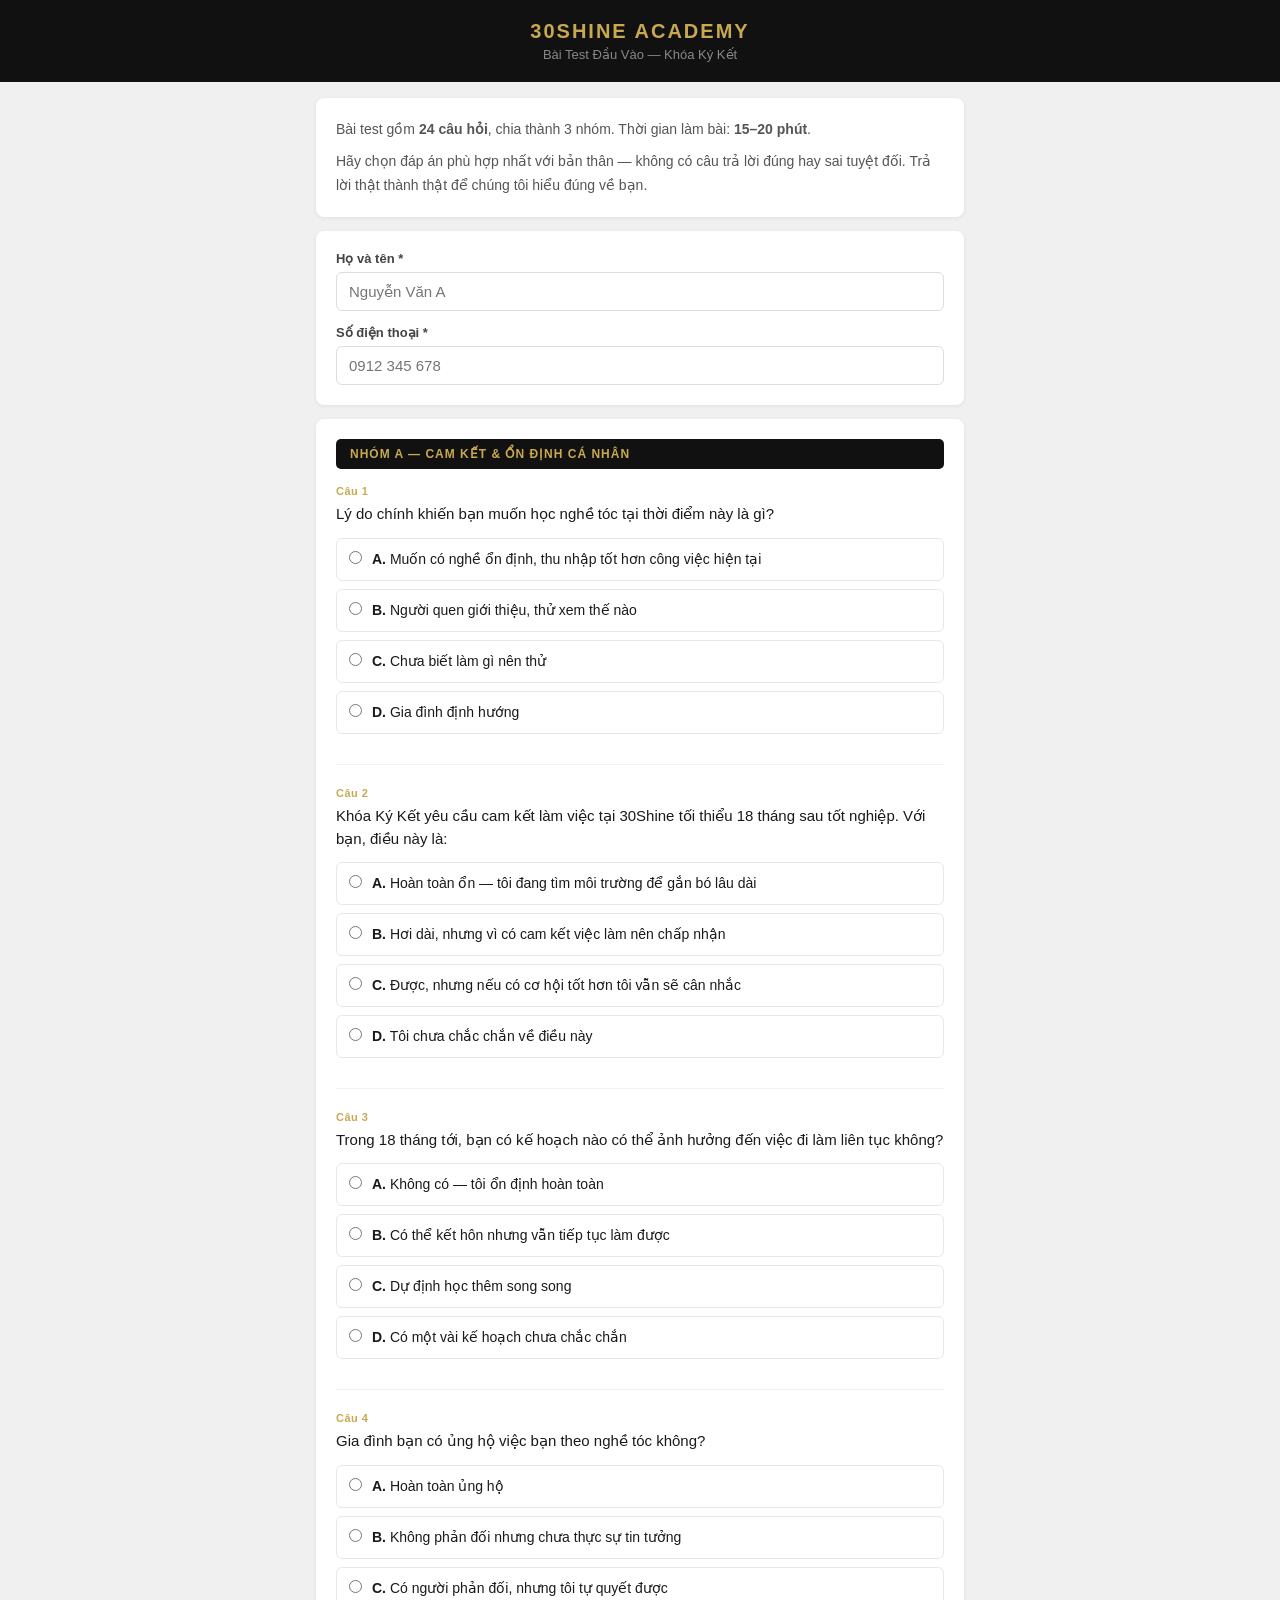
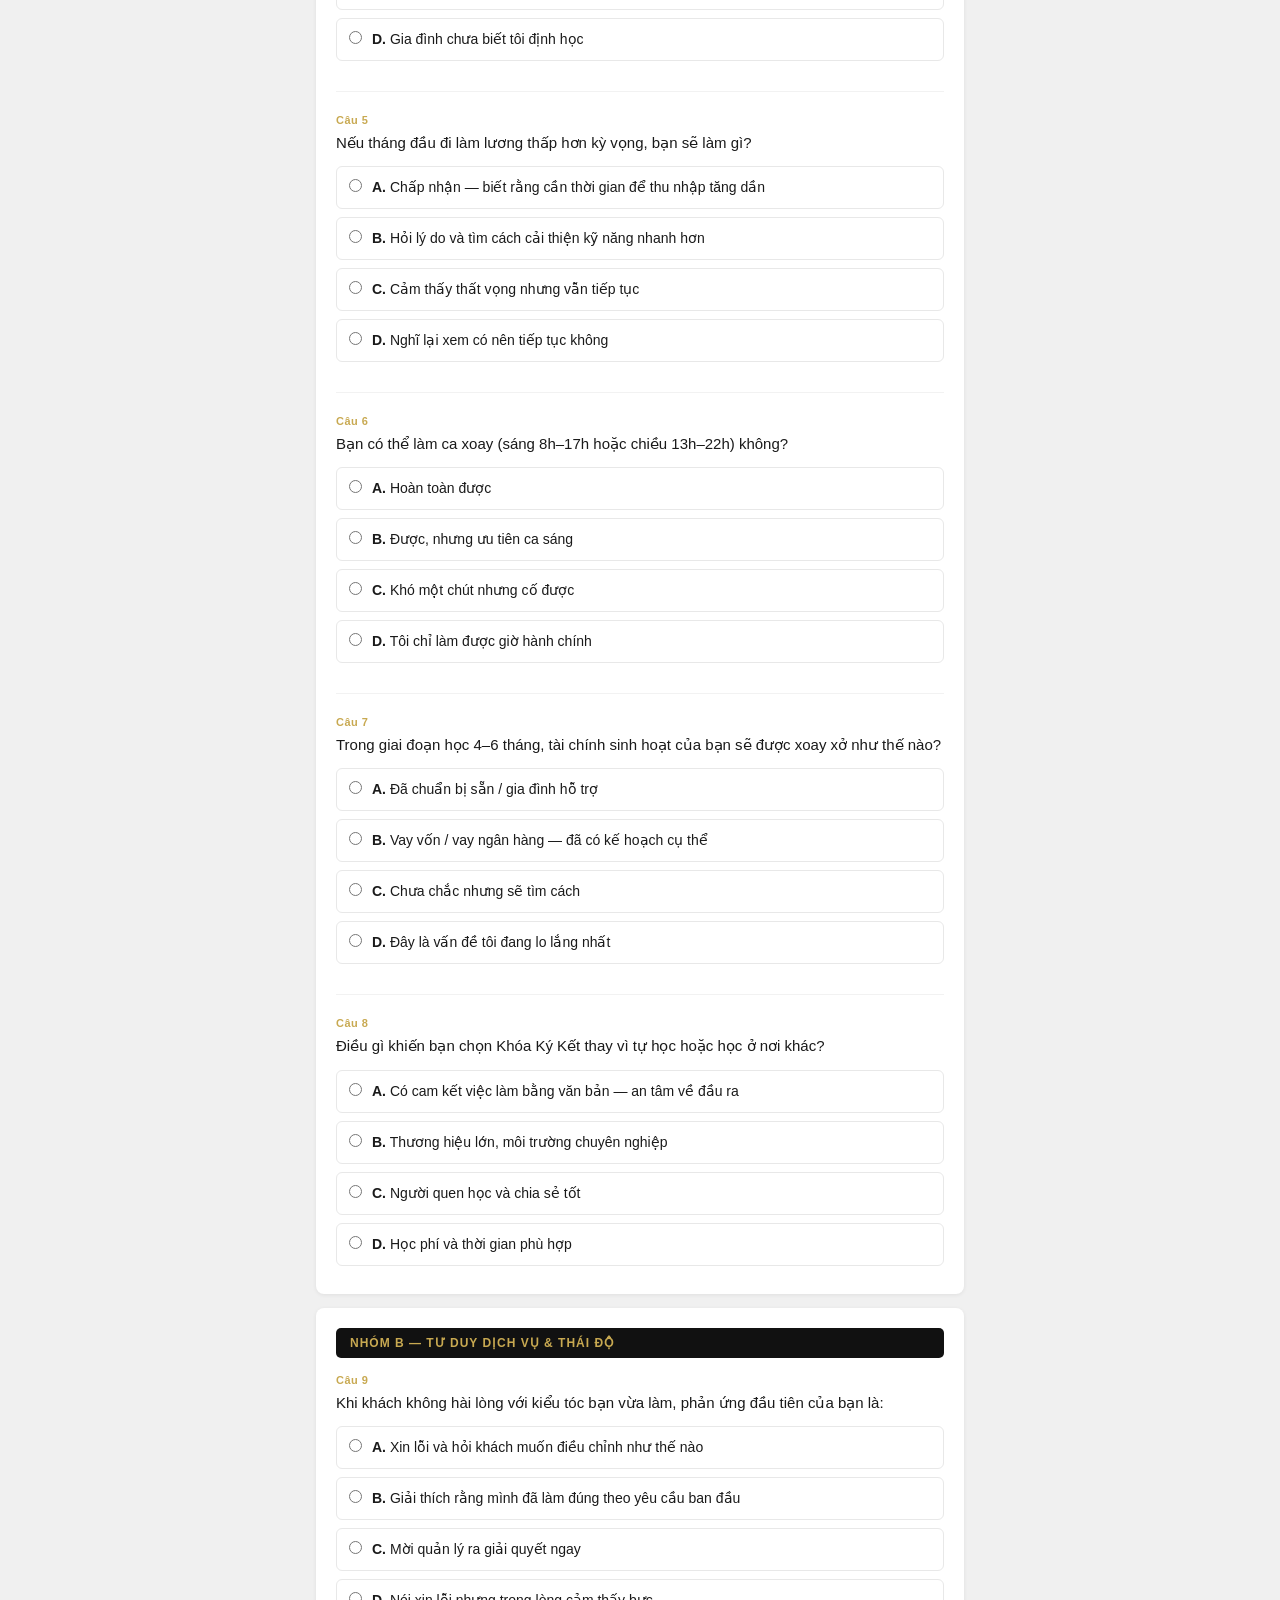
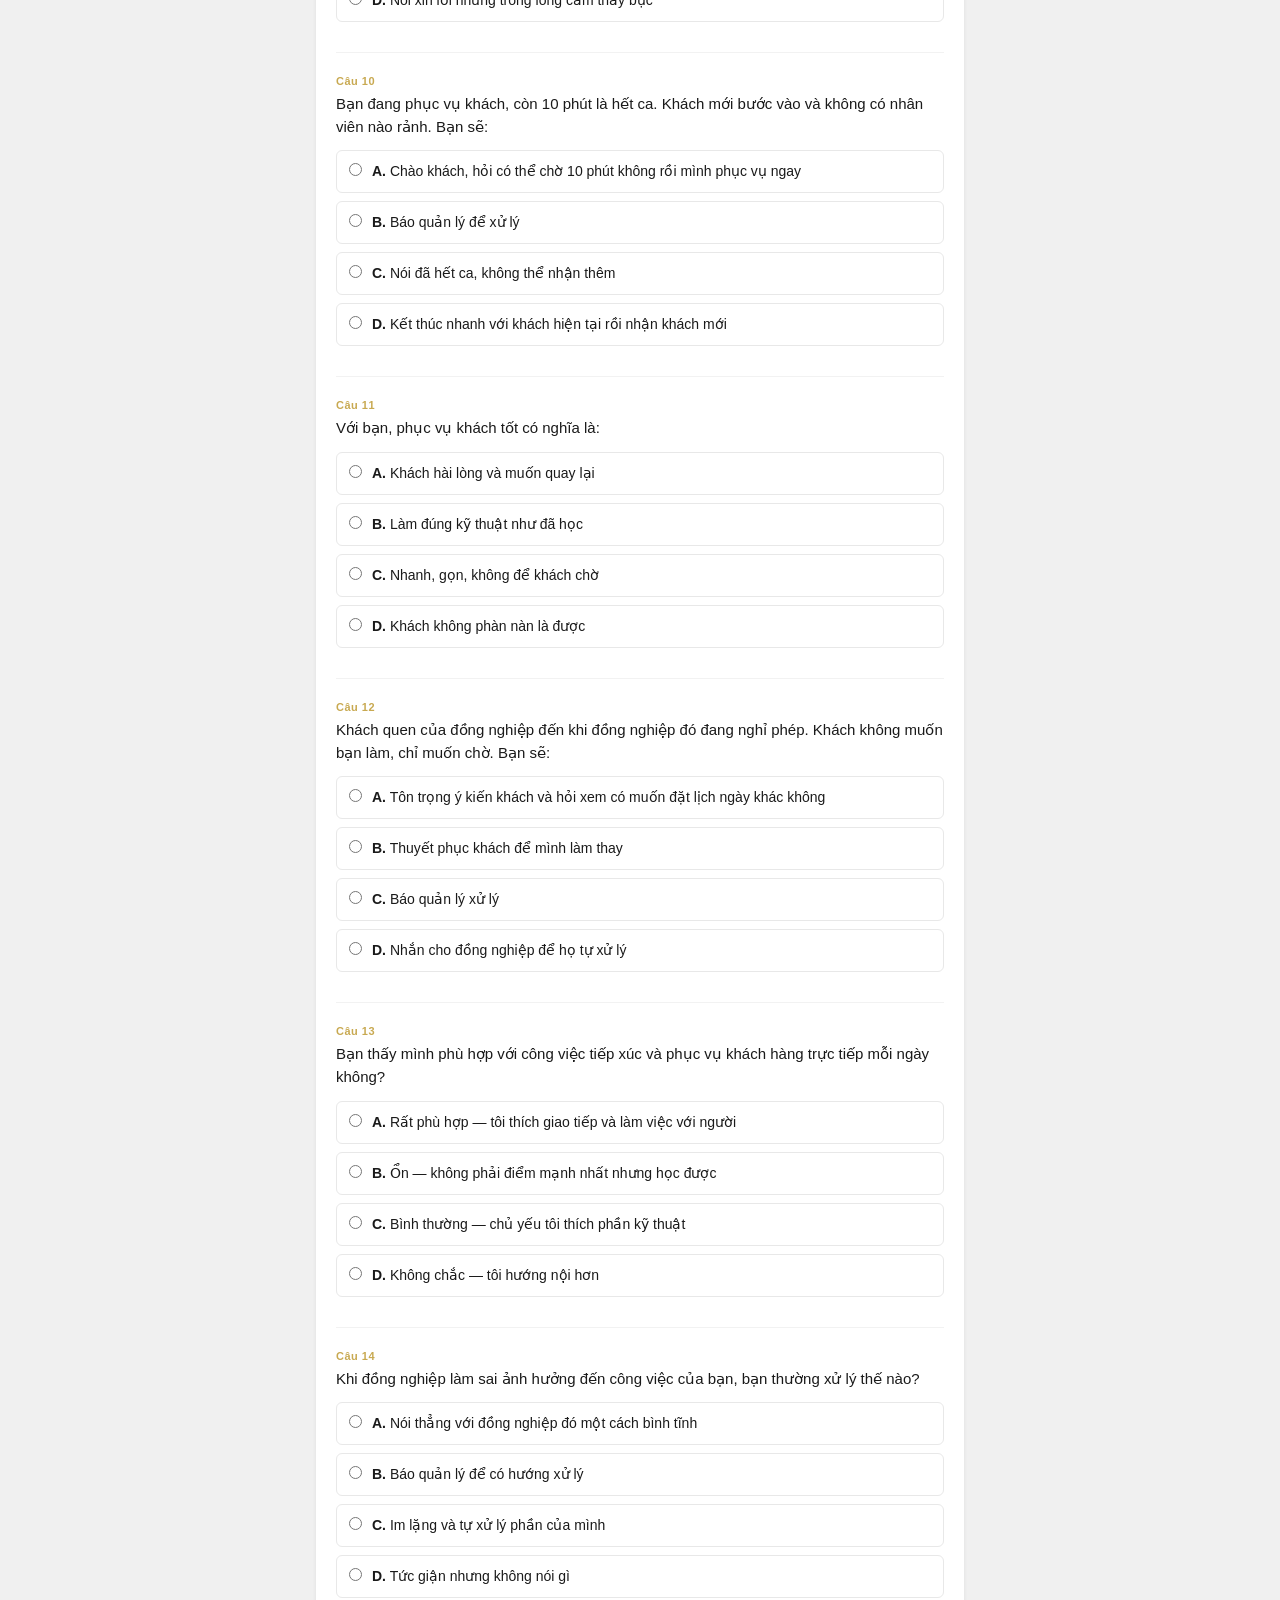
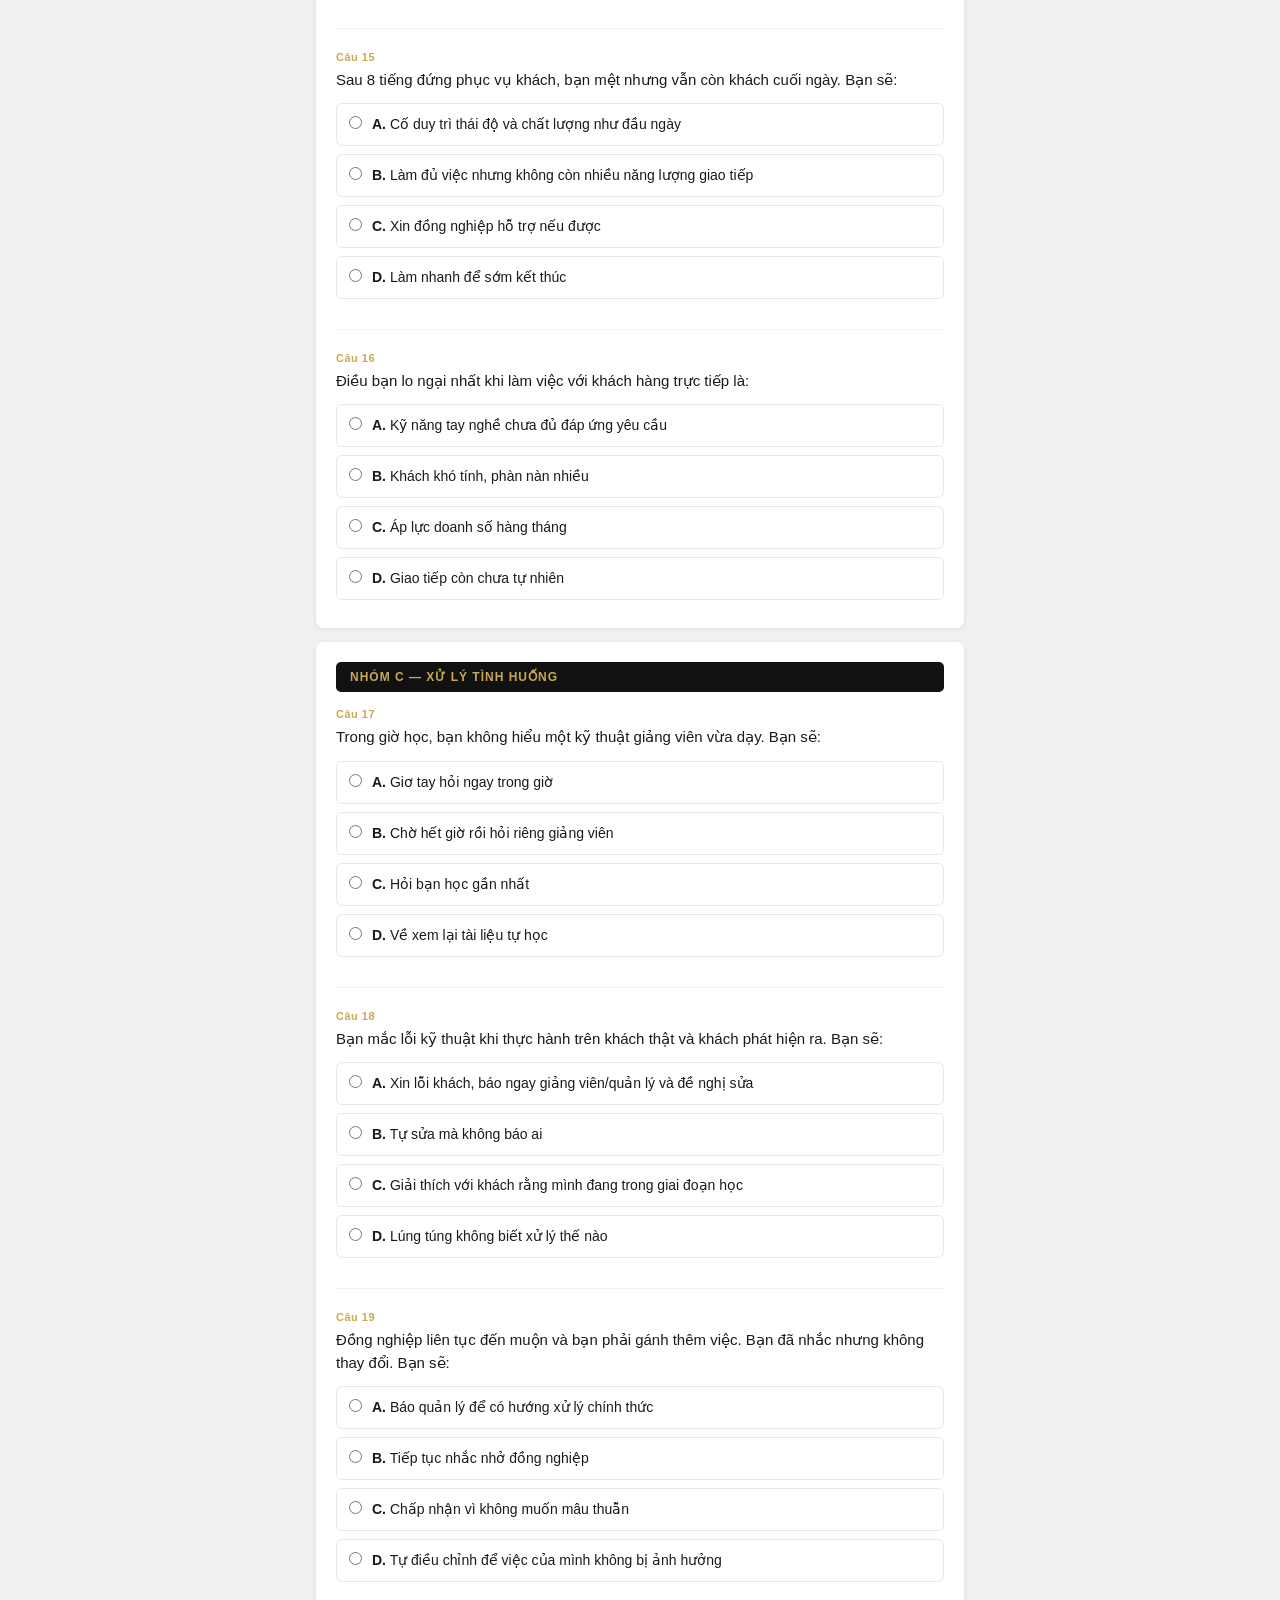
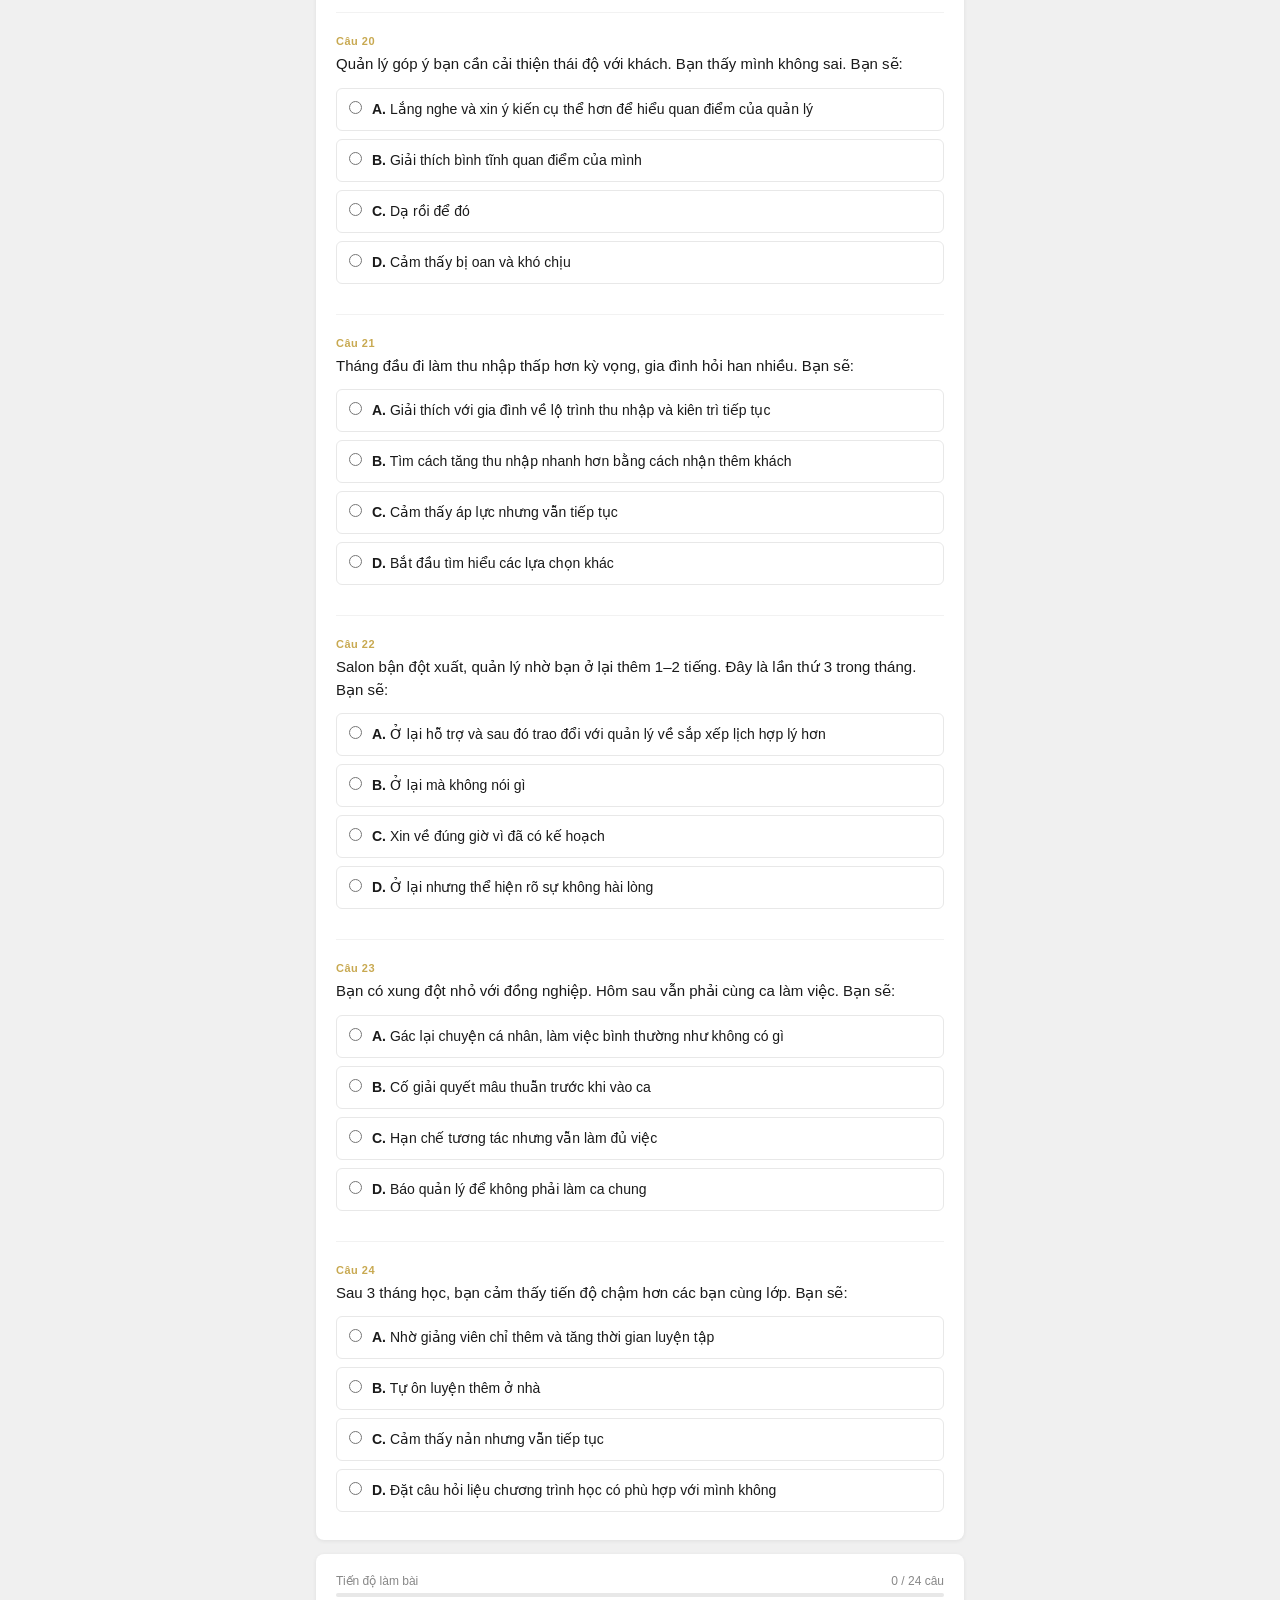
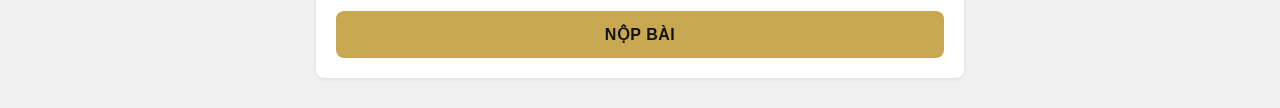
<file: test.html>
<!DOCTYPE html>
<html lang="vi">
<head>
  <meta charset="UTF-8">
  <meta name="viewport" content="width=device-width, initial-scale=1.0">
  <title>Bài Test Đầu Vào – Khóa Ký Kết | 30Shine Academy</title>
  <style>
    * { box-sizing: border-box; margin: 0; padding: 0; }
    body { font-family: -apple-system, BlinkMacSystemFont, 'Segoe UI', sans-serif; background: #f0f0f0; color: #1a1a1a; }

    header { background: #111; padding: 20px 16px; text-align: center; }
    header .logo { color: #c8a951; font-size: 20px; font-weight: 800; letter-spacing: 2px; }
    header .sub { color: #888; font-size: 13px; margin-top: 4px; }

    .container { max-width: 680px; margin: 0 auto; padding: 16px; }

    .card { background: #fff; border-radius: 8px; padding: 20px; margin-bottom: 14px; box-shadow: 0 1px 4px rgba(0,0,0,.07); }

    .intro p { font-size: 14px; color: #555; line-height: 1.7; }
    .intro p + p { margin-top: 8px; }

    .field { margin-bottom: 14px; }
    .field label { display: block; font-size: 13px; font-weight: 600; color: #444; margin-bottom: 6px; }
    .field input { width: 100%; padding: 10px 12px; border: 1.5px solid #ddd; border-radius: 6px; font-size: 15px; transition: border .15s; }
    .field input:focus { outline: none; border-color: #c8a951; }

    .section-label { background: #111; color: #c8a951; font-size: 12px; font-weight: 700; letter-spacing: 1px; padding: 8px 14px; border-radius: 5px; margin-bottom: 16px; }

    .question { margin-bottom: 22px; padding-bottom: 22px; border-bottom: 1px solid #f2f2f2; }
    .question:last-child { margin-bottom: 0; padding-bottom: 0; border-bottom: none; }
    .q-num { font-size: 11px; color: #c8a951; font-weight: 700; letter-spacing: .5px; margin-bottom: 5px; }
    .q-text { font-size: 15px; font-weight: 500; line-height: 1.55; margin-bottom: 12px; }

    .option { display: flex; align-items: flex-start; gap: 10px; padding: 10px 12px; border: 1.5px solid #e8e8e8; border-radius: 6px; margin-bottom: 8px; cursor: pointer; transition: border .15s, background .15s; }
    .option:hover { border-color: #c8a951; background: #fefbf2; }
    .option.picked { border-color: #c8a951; background: #fefbf2; }
    .option input { margin-top: 2px; flex-shrink: 0; accent-color: #c8a951; }
    .option span { font-size: 14px; line-height: 1.5; }

    .progress-wrap { margin-bottom: 14px; }
    .progress-info { display: flex; justify-content: space-between; font-size: 12px; color: #888; margin-bottom: 5px; }
    .progress-bar { height: 4px; background: #e8e8e8; border-radius: 2px; }
    .progress-fill { height: 100%; background: #c8a951; border-radius: 2px; transition: width .3s; }

    .btn { width: 100%; padding: 14px; background: #c8a951; color: #111; border: none; border-radius: 8px; font-size: 16px; font-weight: 800; cursor: pointer; letter-spacing: .5px; transition: background .2s; }
    .btn:hover { background: #b8943e; }
    .btn:disabled { background: #ccc; color: #888; cursor: not-allowed; }

    /* Result */
    #resultArea { display: none; text-align: center; padding: 36px 20px; }
    .result-icon { font-size: 52px; margin-bottom: 16px; }
    .result-score { font-size: 48px; font-weight: 800; margin-bottom: 6px; }
    .result-label { font-size: 20px; font-weight: 700; margin-bottom: 12px; }
    .result-msg { font-size: 14px; color: #555; line-height: 1.7; }
    .pass .result-score, .pass .result-label { color: #2d7a4f; }
    .fail .result-score, .fail .result-label { color: #c0392b; }

    @media (max-width: 480px) {
      .container { padding: 10px; }
      .card { padding: 16px; }
    }
  </style>
</head>
<body>

<header>
  <div class="logo">30SHINE ACADEMY</div>
  <div class="sub">Bài Test Đầu Vào — Khóa Ký Kết</div>
</header>

<div class="container">

  <div class="card intro">
    <p>Bài test gồm <strong>24 câu hỏi</strong>, chia thành 3 nhóm. Thời gian làm bài: <strong>15–20 phút</strong>.</p>
    <p>Hãy chọn đáp án phù hợp nhất với bản thân — không có câu trả lời đúng hay sai tuyệt đối. Trả lời thật thành thật để chúng tôi hiểu đúng về bạn.</p>
  </div>

  <div class="card" id="infoCard">
    <div class="field">
      <label>Họ và tên *</label>
      <input type="text" id="cName" placeholder="Nguyễn Văn A">
    </div>
    <div class="field" style="margin-bottom:0">
      <label>Số điện thoại *</label>
      <input type="tel" id="cPhone" placeholder="0912 345 678">
    </div>
  </div>

  <div id="questionsArea"></div>

  <div class="card" id="submitCard">
    <div class="progress-wrap">
      <div class="progress-info">
        <span>Tiến độ làm bài</span>
        <span id="progressText">0 / 24 câu</span>
      </div>
      <div class="progress-bar"><div class="progress-fill" id="progressFill" style="width:0"></div></div>
    </div>
    <button class="btn" id="submitBtn" onclick="submitTest()">NỘP BÀI</button>
  </div>

  <div class="card" id="resultArea">
    <div class="result-icon" id="rIcon"></div>
    <div class="result-score" id="rScore"></div>
    <div class="result-label" id="rLabel"></div>
    <div class="result-msg" id="rMsg"></div>
  </div>

</div>

<script>
const SCRIPT_URL = 'https://script.google.com/macros/s/AKfycbwg6bTZotK1uc6juHOM6bMomZwsoUIdtaL0oFZ8YsV_c6g2Wnj5zsCfleWHkItwZ_OGfA/exec';
const PASS_SCORE = 20;

const GROUPS = [
  { id:'A', name:'NHÓM A — CAM KẾT & ỔN ĐỊNH CÁ NHÂN' },
  { id:'B', name:'NHÓM B — TƯ DUY DỊCH VỤ & THÁI ĐỘ' },
  { id:'C', name:'NHÓM C — XỬ LÝ TÌNH HUỐNG' }
];

const Q = [
  // GROUP A (8 câu)
  { g:'A', t:'Lý do chính khiến bạn muốn học nghề tóc tại thời điểm này là gì?', o:['Muốn có nghề ổn định, thu nhập tốt hơn công việc hiện tại','Người quen giới thiệu, thử xem thế nào','Chưa biết làm gì nên thử','Gia đình định hướng'], c:[0] },
  { g:'A', t:'Khóa Ký Kết yêu cầu cam kết làm việc tại 30Shine tối thiểu 18 tháng sau tốt nghiệp. Với bạn, điều này là:', o:['Hoàn toàn ổn — tôi đang tìm môi trường để gắn bó lâu dài','Hơi dài, nhưng vì có cam kết việc làm nên chấp nhận','Được, nhưng nếu có cơ hội tốt hơn tôi vẫn sẽ cân nhắc','Tôi chưa chắc chắn về điều này'], c:[0,1] },
  { g:'A', t:'Trong 18 tháng tới, bạn có kế hoạch nào có thể ảnh hưởng đến việc đi làm liên tục không?', o:['Không có — tôi ổn định hoàn toàn','Có thể kết hôn nhưng vẫn tiếp tục làm được','Dự định học thêm song song','Có một vài kế hoạch chưa chắc chắn'], c:[0,1] },
  { g:'A', t:'Gia đình bạn có ủng hộ việc bạn theo nghề tóc không?', o:['Hoàn toàn ủng hộ','Không phản đối nhưng chưa thực sự tin tưởng','Có người phản đối, nhưng tôi tự quyết được','Gia đình chưa biết tôi định học'], c:[0,1] },
  { g:'A', t:'Nếu tháng đầu đi làm lương thấp hơn kỳ vọng, bạn sẽ làm gì?', o:['Chấp nhận — biết rằng cần thời gian để thu nhập tăng dần','Hỏi lý do và tìm cách cải thiện kỹ năng nhanh hơn','Cảm thấy thất vọng nhưng vẫn tiếp tục','Nghĩ lại xem có nên tiếp tục không'], c:[0,1] },
  { g:'A', t:'Bạn có thể làm ca xoay (sáng 8h–17h hoặc chiều 13h–22h) không?', o:['Hoàn toàn được','Được, nhưng ưu tiên ca sáng','Khó một chút nhưng cố được','Tôi chỉ làm được giờ hành chính'], c:[0,1] },
  { g:'A', t:'Trong giai đoạn học 4–6 tháng, tài chính sinh hoạt của bạn sẽ được xoay xở như thế nào?', o:['Đã chuẩn bị sẵn / gia đình hỗ trợ','Vay vốn / vay ngân hàng — đã có kế hoạch cụ thể','Chưa chắc nhưng sẽ tìm cách','Đây là vấn đề tôi đang lo lắng nhất'], c:[0,1] },
  { g:'A', t:'Điều gì khiến bạn chọn Khóa Ký Kết thay vì tự học hoặc học ở nơi khác?', o:['Có cam kết việc làm bằng văn bản — an tâm về đầu ra','Thương hiệu lớn, môi trường chuyên nghiệp','Người quen học và chia sẻ tốt','Học phí và thời gian phù hợp'], c:[0] },
  // GROUP B (8 câu)
  { g:'B', t:'Khi khách không hài lòng với kiểu tóc bạn vừa làm, phản ứng đầu tiên của bạn là:', o:['Xin lỗi và hỏi khách muốn điều chỉnh như thế nào','Giải thích rằng mình đã làm đúng theo yêu cầu ban đầu','Mời quản lý ra giải quyết ngay','Nói xin lỗi nhưng trong lòng cảm thấy bực'], c:[0] },
  { g:'B', t:'Bạn đang phục vụ khách, còn 10 phút là hết ca. Khách mới bước vào và không có nhân viên nào rảnh. Bạn sẽ:', o:['Chào khách, hỏi có thể chờ 10 phút không rồi mình phục vụ ngay','Báo quản lý để xử lý','Nói đã hết ca, không thể nhận thêm','Kết thúc nhanh với khách hiện tại rồi nhận khách mới'], c:[0] },
  { g:'B', t:'Với bạn, phục vụ khách tốt có nghĩa là:', o:['Khách hài lòng và muốn quay lại','Làm đúng kỹ thuật như đã học','Nhanh, gọn, không để khách chờ','Khách không phàn nàn là được'], c:[0] },
  { g:'B', t:'Khách quen của đồng nghiệp đến khi đồng nghiệp đó đang nghỉ phép. Khách không muốn bạn làm, chỉ muốn chờ. Bạn sẽ:', o:['Tôn trọng ý kiến khách và hỏi xem có muốn đặt lịch ngày khác không','Thuyết phục khách để mình làm thay','Báo quản lý xử lý','Nhắn cho đồng nghiệp để họ tự xử lý'], c:[0] },
  { g:'B', t:'Bạn thấy mình phù hợp với công việc tiếp xúc và phục vụ khách hàng trực tiếp mỗi ngày không?', o:['Rất phù hợp — tôi thích giao tiếp và làm việc với người','Ổn — không phải điểm mạnh nhất nhưng học được','Bình thường — chủ yếu tôi thích phần kỹ thuật','Không chắc — tôi hướng nội hơn'], c:[0,1] },
  { g:'B', t:'Khi đồng nghiệp làm sai ảnh hưởng đến công việc của bạn, bạn thường xử lý thế nào?', o:['Nói thẳng với đồng nghiệp đó một cách bình tĩnh','Báo quản lý để có hướng xử lý','Im lặng và tự xử lý phần của mình','Tức giận nhưng không nói gì'], c:[0] },
  { g:'B', t:'Sau 8 tiếng đứng phục vụ khách, bạn mệt nhưng vẫn còn khách cuối ngày. Bạn sẽ:', o:['Cố duy trì thái độ và chất lượng như đầu ngày','Làm đủ việc nhưng không còn nhiều năng lượng giao tiếp','Xin đồng nghiệp hỗ trợ nếu được','Làm nhanh để sớm kết thúc'], c:[0] },
  { g:'B', t:'Điều bạn lo ngại nhất khi làm việc với khách hàng trực tiếp là:', o:['Kỹ năng tay nghề chưa đủ đáp ứng yêu cầu','Khách khó tính, phàn nàn nhiều','Áp lực doanh số hàng tháng','Giao tiếp còn chưa tự nhiên'], c:[0] },
  // GROUP C (8 câu)
  { g:'C', t:'Trong giờ học, bạn không hiểu một kỹ thuật giảng viên vừa dạy. Bạn sẽ:', o:['Giơ tay hỏi ngay trong giờ','Chờ hết giờ rồi hỏi riêng giảng viên','Hỏi bạn học gần nhất','Về xem lại tài liệu tự học'], c:[0,1] },
  { g:'C', t:'Bạn mắc lỗi kỹ thuật khi thực hành trên khách thật và khách phát hiện ra. Bạn sẽ:', o:['Xin lỗi khách, báo ngay giảng viên/quản lý và đề nghị sửa','Tự sửa mà không báo ai','Giải thích với khách rằng mình đang trong giai đoạn học','Lúng túng không biết xử lý thế nào'], c:[0] },
  { g:'C', t:'Đồng nghiệp liên tục đến muộn và bạn phải gánh thêm việc. Bạn đã nhắc nhưng không thay đổi. Bạn sẽ:', o:['Báo quản lý để có hướng xử lý chính thức','Tiếp tục nhắc nhở đồng nghiệp','Chấp nhận vì không muốn mâu thuẫn','Tự điều chỉnh để việc của mình không bị ảnh hưởng'], c:[0] },
  { g:'C', t:'Quản lý góp ý bạn cần cải thiện thái độ với khách. Bạn thấy mình không sai. Bạn sẽ:', o:['Lắng nghe và xin ý kiến cụ thể hơn để hiểu quan điểm của quản lý','Giải thích bình tĩnh quan điểm của mình','Dạ rồi để đó','Cảm thấy bị oan và khó chịu'], c:[0,1] },
  { g:'C', t:'Tháng đầu đi làm thu nhập thấp hơn kỳ vọng, gia đình hỏi han nhiều. Bạn sẽ:', o:['Giải thích với gia đình về lộ trình thu nhập và kiên trì tiếp tục','Tìm cách tăng thu nhập nhanh hơn bằng cách nhận thêm khách','Cảm thấy áp lực nhưng vẫn tiếp tục','Bắt đầu tìm hiểu các lựa chọn khác'], c:[0,1] },
  { g:'C', t:'Salon bận đột xuất, quản lý nhờ bạn ở lại thêm 1–2 tiếng. Đây là lần thứ 3 trong tháng. Bạn sẽ:', o:['Ở lại hỗ trợ và sau đó trao đổi với quản lý về sắp xếp lịch hợp lý hơn','Ở lại mà không nói gì','Xin về đúng giờ vì đã có kế hoạch','Ở lại nhưng thể hiện rõ sự không hài lòng'], c:[0] },
  { g:'C', t:'Bạn có xung đột nhỏ với đồng nghiệp. Hôm sau vẫn phải cùng ca làm việc. Bạn sẽ:', o:['Gác lại chuyện cá nhân, làm việc bình thường như không có gì','Cố giải quyết mâu thuẫn trước khi vào ca','Hạn chế tương tác nhưng vẫn làm đủ việc','Báo quản lý để không phải làm ca chung'], c:[0,1] },
  { g:'C', t:'Sau 3 tháng học, bạn cảm thấy tiến độ chậm hơn các bạn cùng lớp. Bạn sẽ:', o:['Nhờ giảng viên chỉ thêm và tăng thời gian luyện tập','Tự ôn luyện thêm ở nhà','Cảm thấy nản nhưng vẫn tiếp tục','Đặt câu hỏi liệu chương trình học có phù hợp với mình không'], c:[0,1] },
];

const LABELS = ['A','B','C','D'];
let answered = 0;

function buildQuestions() {
  const area = document.getElementById('questionsArea');
  let currentGroup = '';
  let html = '';
  let globalNum = 0;

  GROUPS.forEach(grp => {
    const qList = Q.filter(q => q.g === grp.id);
    html += `<div class="card">`;
    html += `<div class="section-label">${grp.name}</div>`;
    qList.forEach(q => {
      globalNum++;
      const idx = globalNum - 1;
      html += `<div class="question" id="qblock-${idx}">`;
      html += `<div class="q-num">Câu ${globalNum}</div>`;
      html += `<div class="q-text">${q.t}</div>`;
      q.o.forEach((opt, oi) => {
        html += `<label class="option" id="opt-${idx}-${oi}" onclick="pickOption(${idx},${oi})">
          <input type="radio" name="q${idx}" value="${oi}" onclick="pickOption(${idx},${oi})">
          <span><strong>${LABELS[oi]}.</strong> ${opt}</span>
        </label>`;
      });
      html += `</div>`;
    });
    html += `</div>`;
  });

  area.innerHTML = html;
}

function pickOption(qIdx, optIdx) {
  const radios = document.querySelectorAll(`input[name="q${qIdx}"]`);
  const wasAnswered = Array.from(radios).some(r => r.checked);

  // Reset option styles
  for (let i = 0; i < 4; i++) {
    const el = document.getElementById(`opt-${qIdx}-${i}`);
    if (el) el.classList.remove('picked');
  }
  document.getElementById(`opt-${qIdx}-${optIdx}`).classList.add('picked');
  document.querySelector(`input[name="q${qIdx}"][value="${optIdx}"]`).checked = true;

  if (!wasAnswered) {
    answered++;
    updateProgress();
  }
}

function updateProgress() {
  document.getElementById('progressText').textContent = `${answered} / 24 câu`;
  document.getElementById('progressFill').style.width = `${(answered / 24) * 100}%`;
}

function submitTest() {
  const name = document.getElementById('cName').value.trim();
  const phone = document.getElementById('cPhone').value.trim();

  if (!name || !phone) {
    alert('Vui lòng điền họ tên và số điện thoại.');
    return;
  }
  if (answered < 24) {
    alert(`Bạn còn ${24 - answered} câu chưa trả lời. Vui lòng hoàn thành tất cả câu hỏi.`);
    return;
  }

  // Score
  let score = 0;
  const answers = [];
  Q.forEach((q, idx) => {
    const selected = document.querySelector(`input[name="q${idx}"]:checked`);
    const val = selected ? parseInt(selected.value) : -1;
    answers.push(LABELS[val] || '');
    if (val !== -1 && q.c.includes(val)) score++;
  });

  const result = score >= PASS_SCORE ? 'ĐẠT' : 'CHƯA ĐẠT';

  // Show result
  document.getElementById('submitCard').style.display = 'none';
  document.getElementById('questionsArea').style.display = 'none';
  document.getElementById('infoCard').style.display = 'none';

  const ra = document.getElementById('resultArea');
  ra.style.display = 'block';
  ra.className = 'card';

  document.getElementById('rIcon').textContent = '✅';
  document.getElementById('rScore').textContent = '';
  document.getElementById('rLabel').textContent = 'Đã nhận bài!';
  document.getElementById('rMsg').textContent = 'Cảm ơn bạn đã hoàn thành bài test. Nhân viên tư vấn sẽ liên hệ với bạn trong vòng 24 giờ.';

  // Send to Google Sheet
  const params = new URLSearchParams({ type: 'test', name, phone, score, result });
  answers.forEach((a, i) => params.append(`q${i + 1}`, a));
  fetch(SCRIPT_URL + '?' + params.toString(), { method: 'GET', mode: 'no-cors' }).catch(() => {});
}

buildQuestions();
</script>
</body>
</html>
</file>
